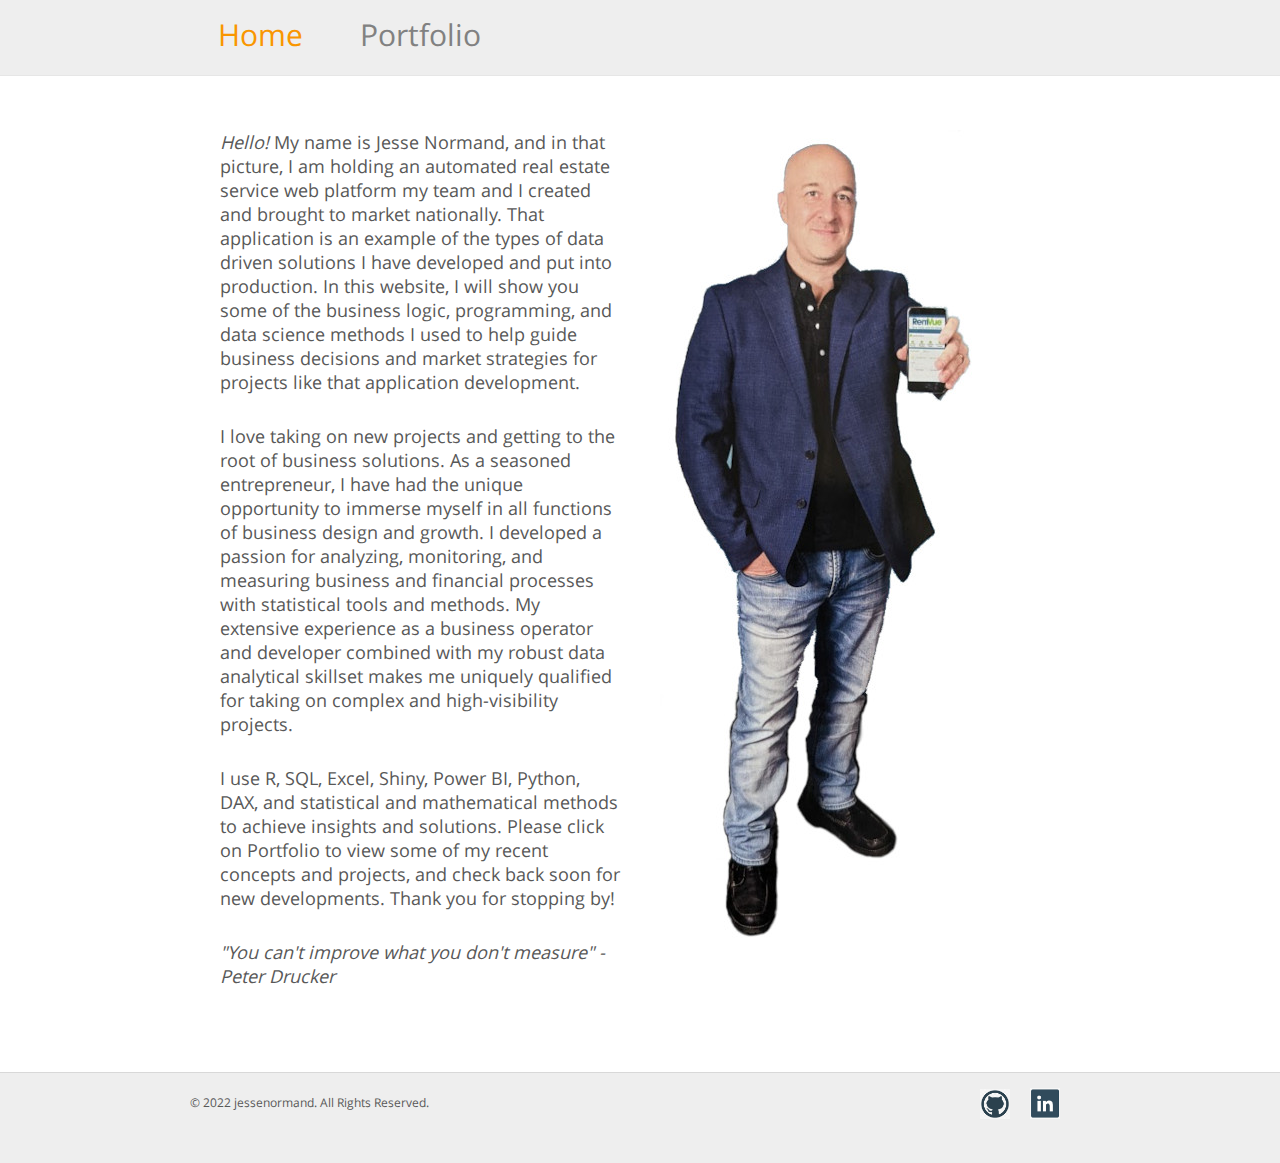
<file: index.html>
<!DOCTYPE HTML>
<!-- Website template by freewebsitetemplates.com -->
<html>
<head>
	<meta charset="UTF-8">
	<title>Portfolio</title>
	<link rel="stylesheet" href="css/style.css" type="text/css">

</head>
<body>
	<div id="header">
		<div>
			<div class="logo">
				
			</div>
			<ul id="navigation">
				<li class="active">
					<a href="index.html">Home</a>
				</li>
				<li>
					<a href="features.html">Portfolio</a>
				</li>
				<li>
					
				</li>
				
			</ul>
		</div>
	</div>
	</div>
	<div id="contents">
		<div id="tagline" class="clearfix">
			<div>
	
				<p>
					<i>Hello!</i> My name is Jesse Normand, and in that picture, I am holding an automated real estate
                    service web platform my team and I created and brought to market nationally.
                    That application is an example of the types of data driven solutions I have developed and put into production.
                    In this website, I will show you some of the business logic, 
                    programming, and data science methods I used to help guide business 
                    decisions and market strategies for projects like that application development.
					
			
				<p>
					I love taking on new projects and getting to the root of business solutions. As a seasoned
entrepreneur, I have had the unique opportunity to immerse myself in all functions of business
design and growth. I developed a passion for analyzing, monitoring, and measuring business
and financial processes with statistical tools and methods. My extensive experience as a
business operator and developer combined with my robust data analytical skillset makes me
uniquely qualified for taking on complex and high-visibility projects.
				</p>
	


				<p>
					I use R, SQL, Excel, Shiny, Power BI, Python, DAX, and statistical and mathematical methods to achieve insights and solutions. 
					Please click on Portfolio to view some of my recent concepts and projects, and check back soon for new developments. 
					Thank you for stopping by!
				</p>
			
				<p>
					<i>"You can't improve what you don't measure" - Peter Drucker</i>
				</p>
				
			</div>
			<div>
				<img src="images/mewordpress.JPG" alt="Img" height="837" width="317" float: right>		
			</div>
			
		</div>
			
		</div>
	
	<div id="footer">
		<div class="clearfix">
			<div id="connect">
				<a href="https://github.com/JesseNormand/" target="" class=""><img src="images/github.png" alt="Img" height="50" width="50"></a><a href="https://www.linkedin.com/in/jessenormand/" target="" class=""><img src="images/linked.png" alt="Img" height="50" width="50"></a>
			</div>
			<p>
				© 2022 jessenormand. All Rights Reserved.
			</p>
		</div>
	</div>
</body>
</html>
</file>
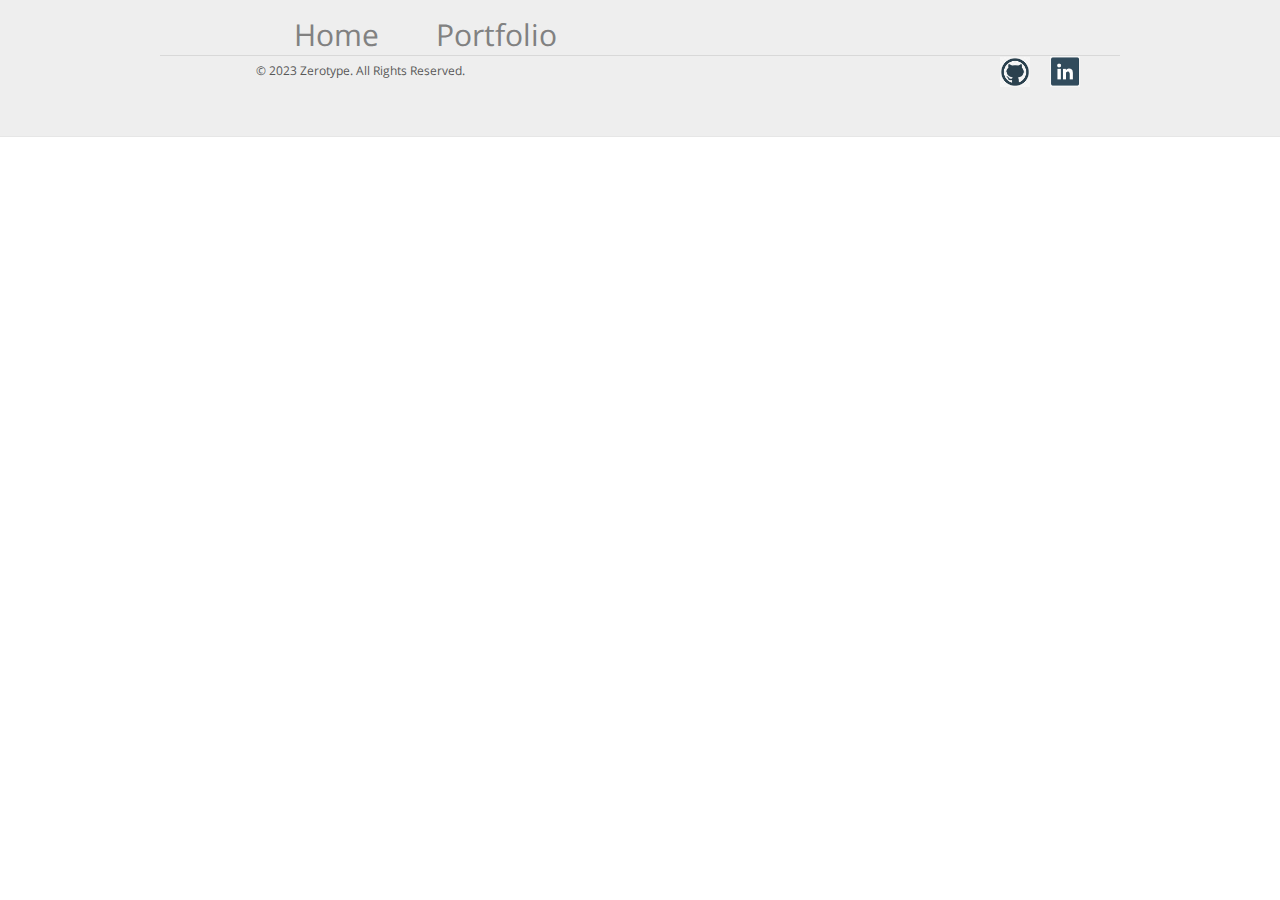
<file: about.html>
<!DOCTYPE HTML>
<!-- Website template by freewebsitetemplates.com -->
<html>
<head>
	<meta charset="UTF-8">
	<title>Dashboard</title>
	<link rel="stylesheet" href="css/style.css" type="text/css">
</head>
<body>
	<div id="header">
		<div>
			<div class="logo">
				<a href="index.html"></a>
			</div>
			<ul id="navigation">
				<li>
					<a href="index.html">Home</a>
				</li>
				<li>
					<a href="features.html">Portfolio</a>
				</li>
				<li>
					<a href="news.html"></a>
				</li>
				<li class="active">
					<a href="about.html"></a>
				</li>
				<li>
					<a href="contact.html"></a>
				</li>
			</ul>
		</div>
	
	<div id="footer">
		<div class="clearfix">
			<div id="connect">
				<a href="https://github.com/JesseNormand/" target="" class=""><img src="images/github.png" alt="Img" height="50" width="50"></a><a href="https://www.linkedin.com/in/jessenormand/" target="" class=""><img src="images/linked.png" alt="Img" height="50" width="50"></a>
			</div>
			<p>
				© 2023 Zerotype. All Rights Reserved.
			</p>
		</div>
	</div>
</body>
</html>
</file>
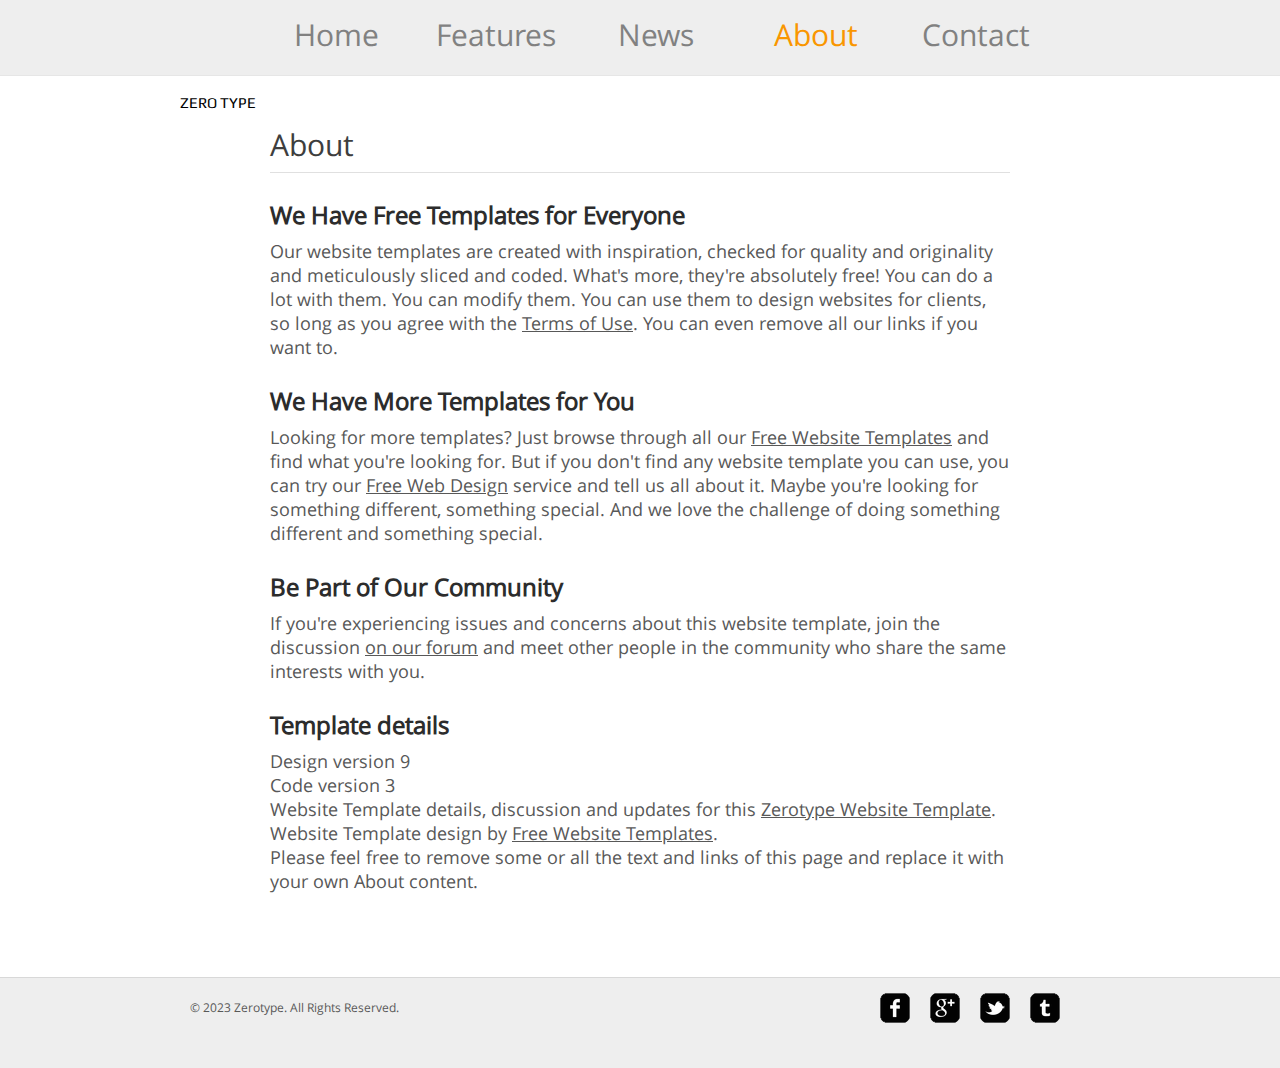
<file: aboutfi.html>
<!DOCTYPE HTML>
<!-- Website template by freewebsitetemplates.com -->
<html>
<head>
	<meta charset="UTF-8">
	<title>About - Zerotype Website Template</title>
	<link rel="stylesheet" href="css/style.css" type="text/css">
</head>
<body>
	<div id="header">
		<div>
			<div class="logo">
				<a href="index.html">Zero Type</a>
			</div>
			<ul id="navigation">
				<li>
					<a href="index.html">Home</a>
				</li>
				<li>
					<a href="features.html">Features</a>
				</li>
				<li>
					<a href="news.html">News</a>
				</li>
				<li class="active">
					<a href="about.html">About</a>
				</li>
				<li>
					<a href="contact.html">Contact</a>
				</li>
			</ul>
		</div>
	</div>
	<div id="contents">
		<div id="about">
			<h1>About</h1>
			<h2>We Have Free Templates for Everyone</h2>
			<p>
				Our website templates are created with inspiration, checked for quality and originality and meticulously sliced and coded. What's more, they're absolutely free! You can do a lot with them. You can modify them. You can use them to design websites for clients, so long as you agree with the <a href="http://www.freewebsitetemplates.com/about/terms/">Terms of Use</a>. You can even remove all our links if you want to.
			</p>
			<h2>We Have More Templates for You</h2>
			<p>
				Looking for more templates? Just browse through all our <a href="http://www.freewebsitetemplates.com/">Free Website Templates</a> and find what you're looking for. But if you don't find any website template you can use, you can try our <a href="http://www.freewebsitetemplates.com/freewebdesign/">Free Web Design</a> service and tell us all about it. Maybe you're looking for something different, something special. And we love the challenge of doing something different and something special.
			</p>
			<h2>Be Part of Our Community</h2>
			<p>
				If you're experiencing issues and concerns about this website template, join the discussion <a href="http://www.freewebsitetemplates.com/forums/">on our forum</a> and meet other people in the community who share the same interests with you.
			</p>
			<h2>Template details</h2>
			<p>
				Design version 9<br> Code version 3<br> Website Template details, discussion and updates for this <a href="http://www.freewebsitetemplates.com/discuss/zerotype/">Zerotype Website Template</a>.<br> Website Template design by <a href="http://www.freewebsitetemplates.com/">Free Website Templates</a>.<br> Please feel free to remove some or all the text and links of this page and replace it with your own About content.
			</p>
		</div>
	</div>
	<div id="footer">
		<div class="clearfix">
			<div id="connect">
				<a href="http://freewebsitetemplates.com/go/facebook/" target="_blank" class="facebook"></a><a href="http://freewebsitetemplates.com/go/googleplus/" target="_blank" class="googleplus"></a><a href="http://freewebsitetemplates.com/go/twitter/" target="_blank" class="twitter"></a><a href="http://www.freewebsitetemplates.com/misc/contact/" target="_blank" class="tumbler"></a>
			</div>
			<p>
				© 2023 Zerotype. All Rights Reserved.
			</p>
		</div>
	</div>
</body>
</html>
</file>
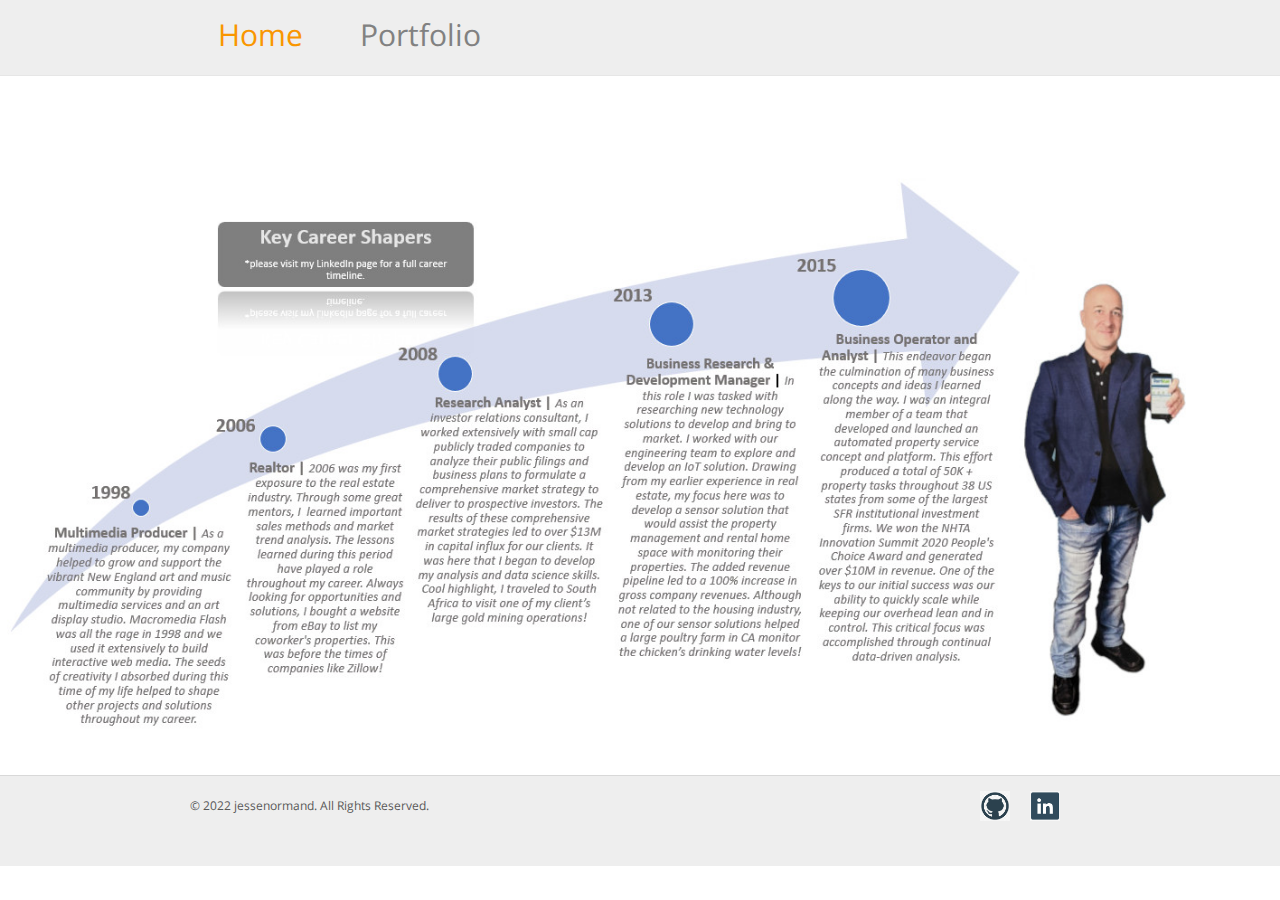
<file: aboutone.html>
<!DOCTYPE HTML>
<!-- Website template by freewebsitetemplates.com -->
<html>
<head>
	<meta charset="UTF-8">
	<title>Portfolio</title>
	<link rel="stylesheet" href="css/style.css" type="text/css">
</head>
<body>
	<div id="header">
		<div>
			<div class="logo">
				
			</div>
			<ul id="navigation">
				<li class="active">
					<a href="index.html">Home</a>
				</li>
				<li>
					<a href="features.html">Portfolio</a>
				</li>

				
			</ul>
		</div>
	</div>
	
	</div>
		<br>
        <br>
		<br>
        <br>	
	
		
			<element class="clearfix" :after>
	<div>	
        
		<center><img src="images/timelinetwo.JPG" > </center>
	</div>
</element>
<div id="footer">
	<div class="clearfix">
		<div id="connect">
			<a href="https://github.com/JesseNormand/" target="" class=""><img src="images/github.png" alt="Img" height="50" width="50"></a><a href="https://www.linkedin.com/in/jessenormand/" target="" class=""><img src="images/linked.png" alt="Img" height="50" width="50"></a>
		</div>
		<p>
			© 2022 jessenormand. All Rights Reserved.
		</p>
	</div>
		</div>
</div>
</body>
</html>
</file>
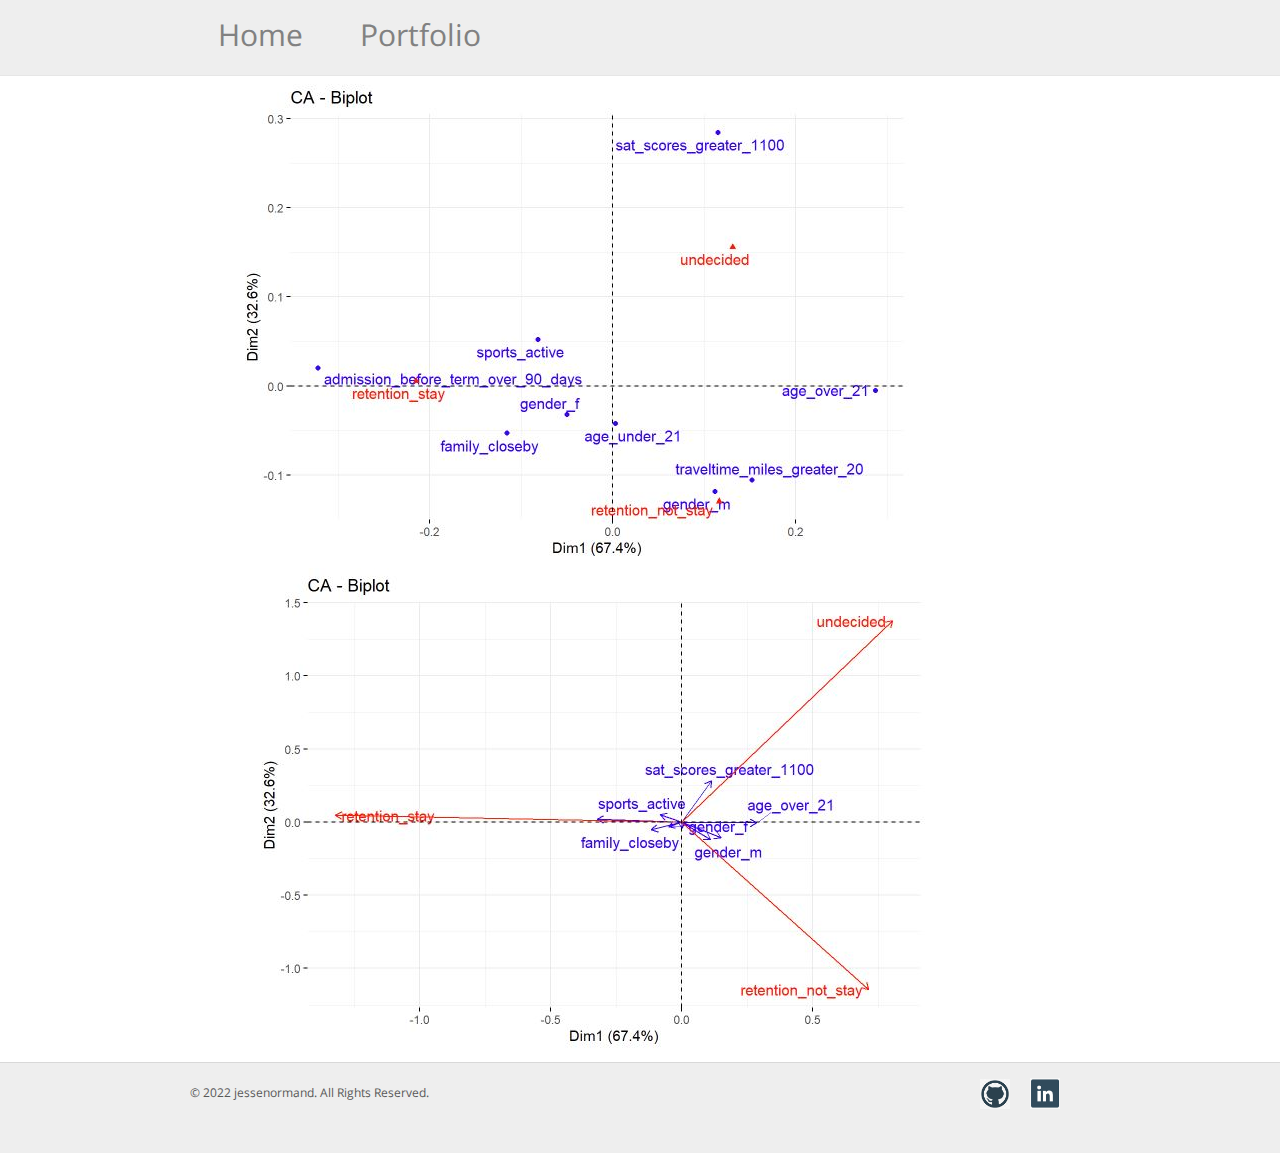
<file: biplot.html>
<!DOCTYPE HTML>
<!-- Website template by freewebsitetemplates.com -->
<html>
<head>
	<meta charset="UTF-8">
	<title>Dashboard</title>
	<link rel="stylesheet" href="css/style.css" type="text/css">
</head>
<body>
	<body>
        <div id="header">
            <div>
                
                <ul id="navigation">
                    <li>
                        <a href="index.html">Home</a>
                    </li>
                    <li>
                        <a href="features.html">Portfolio</a>
                    </li>
                    
                     
                </ul>
			
					
				</li>
			</ul>
		</div>
	</div>
	<center>
		<img src="images/biplot.JPG" alt="Img" height="" width="">
        <br>
        <img src="images/biplot2.JPG" alt="Img" height="" width="">
	</center
	</div>
	<div id="footer">
		<div class="clearfix">
			<div id="connect">
				<a href="https://github.com/JesseNormand/" target="" class=""><img src="images/github.png" alt="Img" height="50" width="50"></a><a href="https://www.linkedin.com/in/jessenormand/" target="" class=""><img src="images/linked.png" alt="Img" height="50" width="50"></a>
			</div>
			<p>
				© 2022 jessenormand. All Rights Reserved.
			</p>
		</div>
	</div>
</body>
</html>
</file>
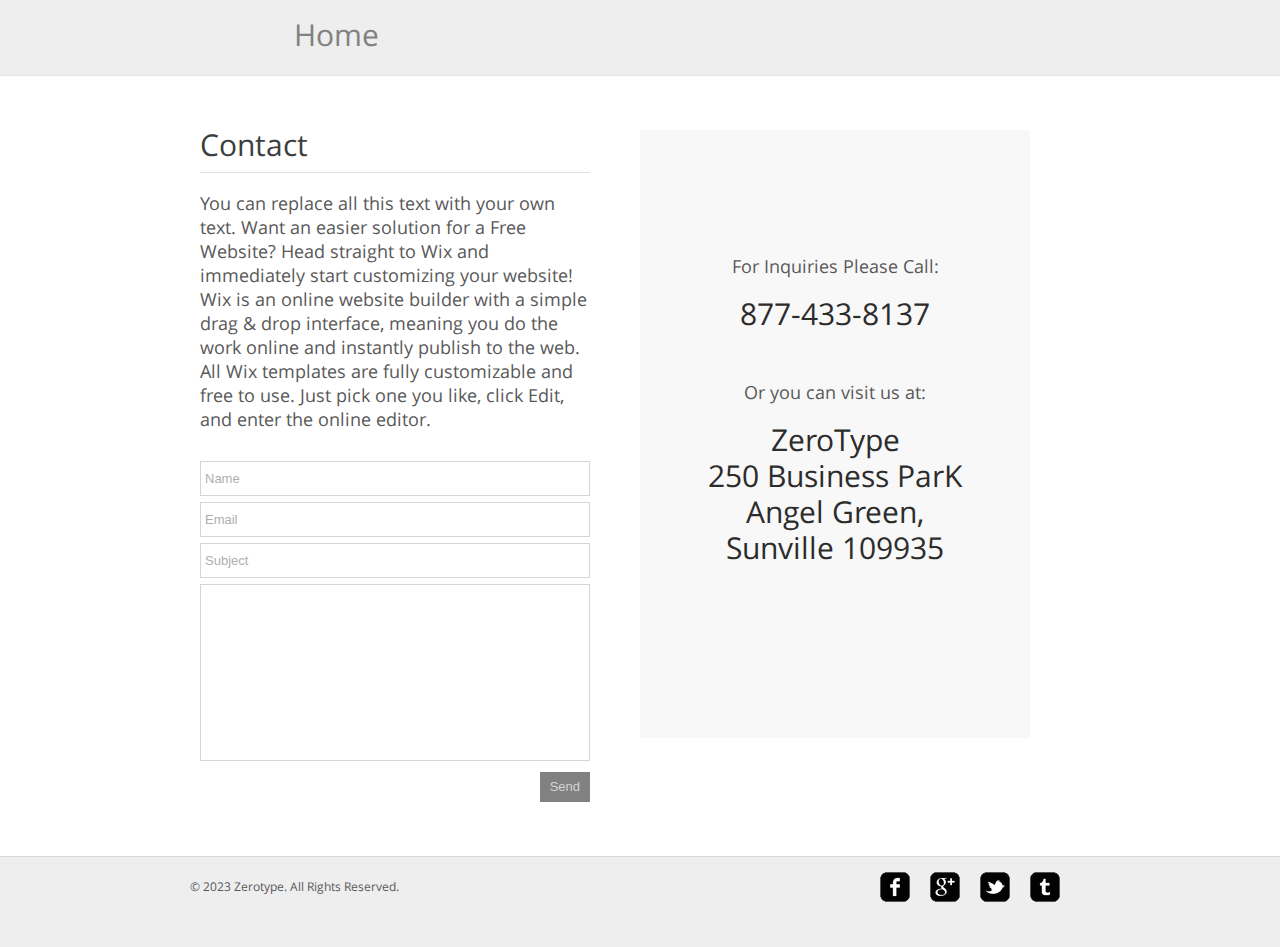
<file: contact.html>
<!DOCTYPE HTML>
<!-- Website template by freewebsitetemplates.com -->
<html>
<head>
	<meta charset="UTF-8">
	<title>Contact - Zerotype Website Template</title>
	<link rel="stylesheet" href="css/style.css" type="text/css">
</head>
<body>
	<div id="header">
		<div>
			<div class="logo">
				<a href="index.html"></a>
			</div>
			<ul id="navigation">
				<li>
					<a href="index.html">Home</a>
				</li>
			
				<li class="active">
					<a href="contact.html"></a>
				</li>
			</ul>
		</div>
	</div>
	<div id="contents">
		<div class="section">
			<h1>Contact</h1>
			<p>
				You can replace all this text with your own text. Want an easier solution for a Free Website? Head straight to Wix and immediately start customizing your website! Wix is an online website builder with a simple drag & drop interface, meaning you do the work online and instantly publish to the web. All Wix templates are fully customizable and free to use. Just pick one you like, click Edit, and enter the online editor.
			</p>
			<form action="index.html" method="post" class="message">
				<input type="text" value="Name" onFocus="this.select();" onMouseOut="javascript:return false;"/>
				<input type="text" value="Email" onFocus="this.select();" onMouseOut="javascript:return false;"/>
				<input type="text" value="Subject" onFocus="this.select();" onMouseOut="javascript:return false;"/>
				<textarea></textarea>
				<input type="submit" value="Send"/>
			</form>
		</div>
		<div class="section contact">
			<p>
				For Inquiries Please Call: <span>877-433-8137</span>
			</p>
			<p>
				Or you can visit us at: <span>ZeroType<br> 250 Business ParK Angel Green, Sunville 109935</span>
			</p>
		</div>
	</div>
	<div id="footer">
		<div class="clearfix">
			<div id="connect">
				<a href="http://freewebsitetemplates.com/go/facebook/" target="_blank" class="facebook"></a><a href="http://freewebsitetemplates.com/go/googleplus/" target="_blank" class="googleplus"></a><a href="http://freewebsitetemplates.com/go/twitter/" target="_blank" class="twitter"></a><a href="http://www.freewebsitetemplates.com/misc/contact/" target="_blank" class="tumbler"></a>
			</div>
			<p>
				© 2023 Zerotype. All Rights Reserved.
			</p>
		</div>
	</div>
</body>
</html>
</file>
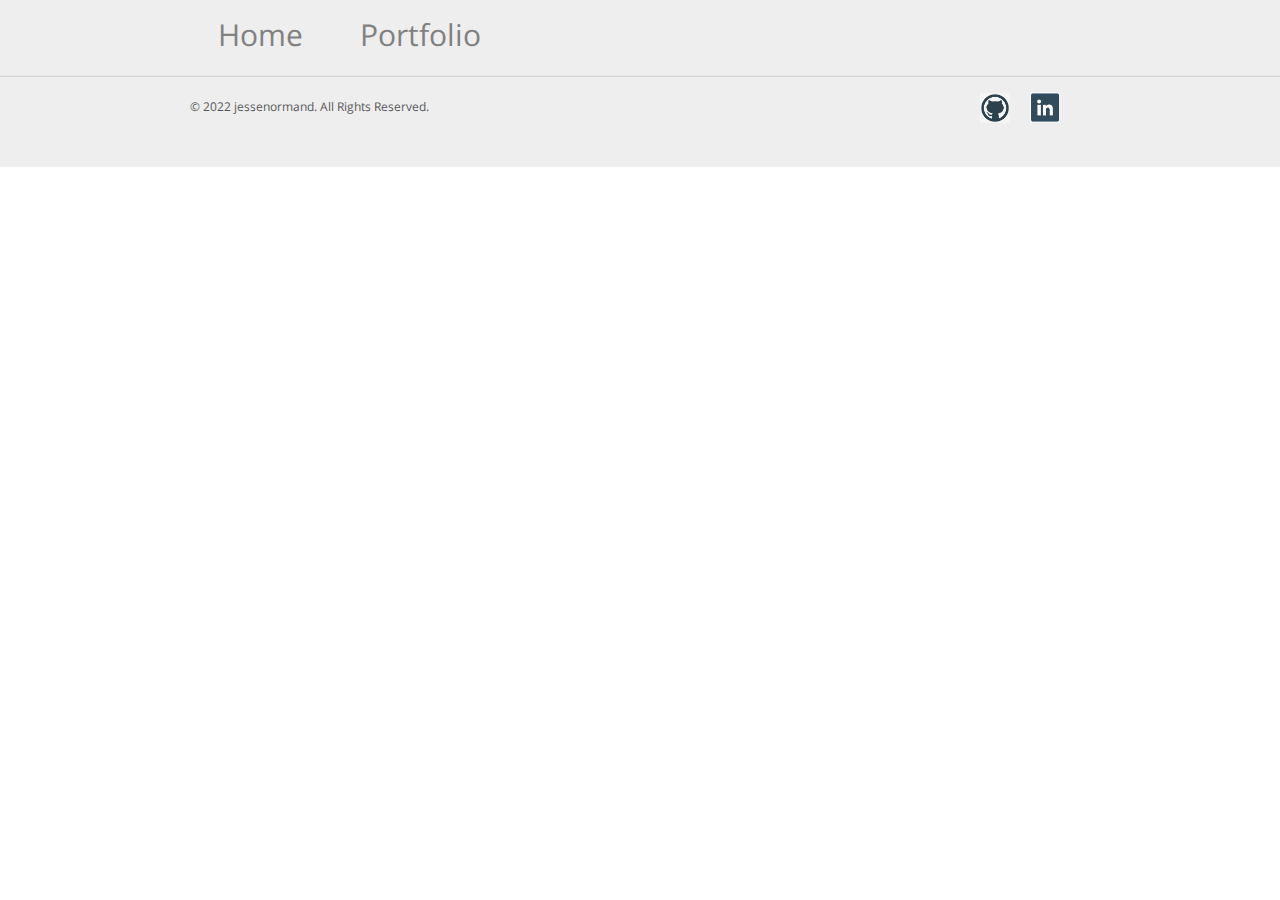
<file: dashboard.html>
<!DOCTYPE HTML>
<!-- Website template by freewebsitetemplates.com -->
<html>
<head>
	<meta charset="UTF-8">
	<title>Dashboard</title>
	<link rel="stylesheet" href="css/style.css" type="text/css">
</head>
<body>
	<body>
        <div id="header">
            <div>
                
                <ul id="navigation">
                    <li>
                        <a href="index.html">Home</a>
                    </li>
                    <li>
                        <a href="features.html">Portfolio</a>
                    </li>
                    
                    
                </ul>
			
					
				</li>
			</ul>
		</div>
	</div>
	<center>
		<div class='tableauPlaceholder' id='viz1661211029767' style='position: relative'><noscript><a href='#'><img alt='Dashboard 1 ' src='https:&#47;&#47;public.tableau.com&#47;static&#47;images&#47;Re&#47;RentPrices2000to2022&#47;Dashboard1&#47;1_rss.png' style='border: none' /></a></noscript><object class='tableauViz'  style='display:none;'><param name='host_url' value='https%3A%2F%2Fpublic.tableau.com%2F' /> <param name='embed_code_version' value='3' /> <param name='site_root' value='' /><param name='name' value='RentPrices2000to2022&#47;Dashboard1' /><param name='tabs' value='no' /><param name='toolbar' value='yes' /><param name='static_image' value='https:&#47;&#47;public.tableau.com&#47;static&#47;images&#47;Re&#47;RentPrices2000to2022&#47;Dashboard1&#47;1.png' /> <param name='animate_transition' value='yes' /><param name='display_static_image' value='yes' /><param name='display_spinner' value='yes' /><param name='display_overlay' value='yes' /><param name='display_count' value='yes' /><param name='language' value='en-US' /></object></div>                <script type='text/javascript'>                    var divElement = document.getElementById('viz1661211029767');                    var vizElement = divElement.getElementsByTagName('object')[0];                    if ( divElement.offsetWidth > 800 ) { vizElement.style.width='1000px';vizElement.style.height='827px';} else if ( divElement.offsetWidth > 500 ) { vizElement.style.width='1000px';vizElement.style.height='827px';} else { vizElement.style.width='100%';vizElement.style.height='727px';}                     var scriptElement = document.createElement('script');                    scriptElement.src = 'https://public.tableau.com/javascripts/api/viz_v1.js';                    vizElement.parentNode.insertBefore(scriptElement, vizElement);                </script>
	</center
	</div>
	<div id="footer">
		<div class="clearfix">
			<div id="connect">
				<a href="https://github.com/JesseNormand/" target="" class=""><img src="images/github.png" alt="Img" height="50" width="50"></a><a href="https://www.linkedin.com/in/jessenormand/" target="" class=""><img src="images/linked.png" alt="Img" height="50" width="50"></a>
			</div>
			<p>
				© 2022 jessenormand. All Rights Reserved.
			</p>
		</div>
	</div>
</body>
</html>
</file>
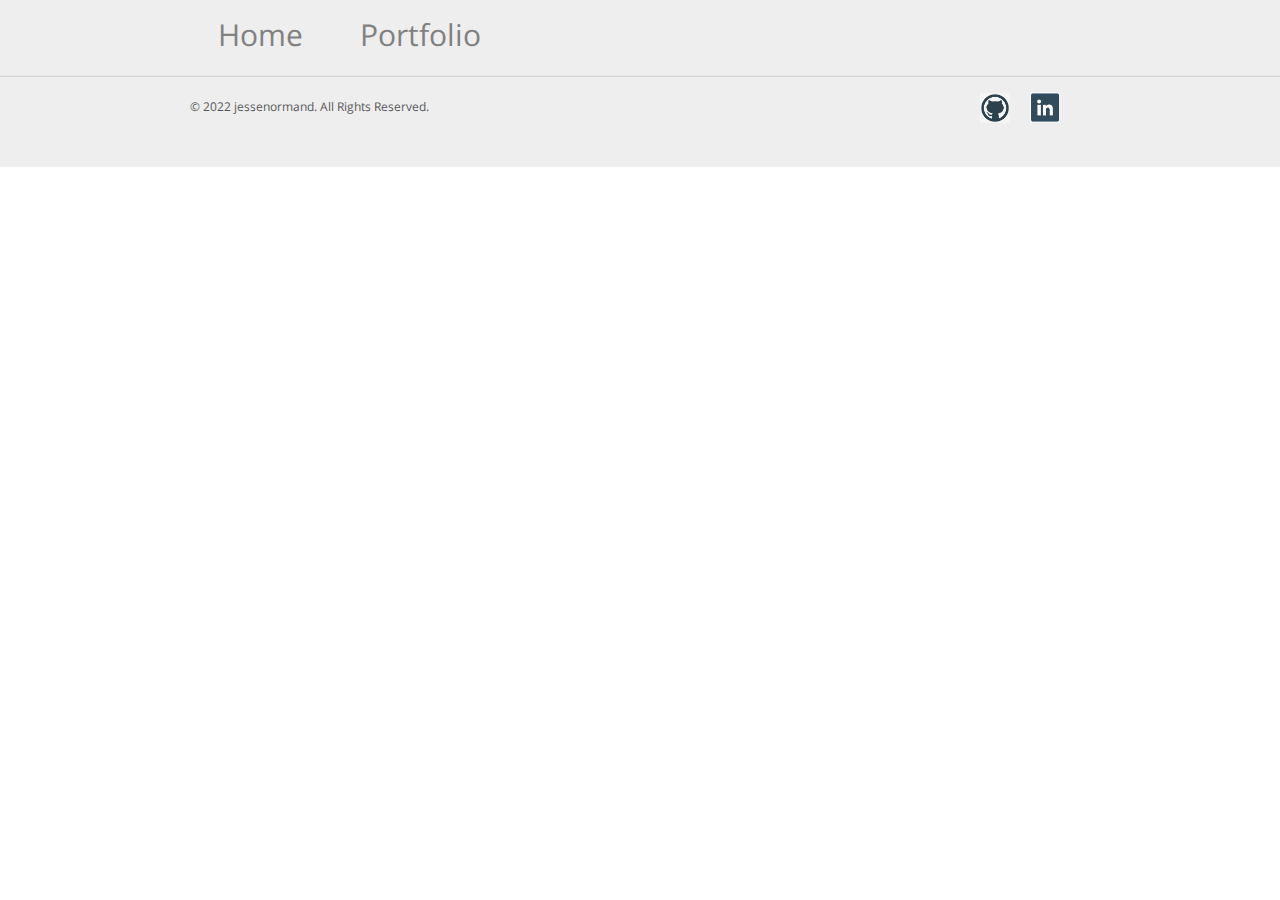
<file: dashboardt.html>
<!DOCTYPE HTML>
<!-- Website template by freewebsitetemplates.com -->
<html>
<head>
	<meta charset="UTF-8">
	<title>Dashboard</title>
	<link rel="stylesheet" href="css/style.css" type="text/css">
</head>
<body>
	<body>
        <div id="header">
            <div>
                
                <ul id="navigation">
                    <li>
                        <a href="index.html">Home</a>
                    </li>
                    <li>
                        <a href="features.html">Portfolio</a>
                    </li>
                    
                    
                </ul>
			
					
				</li>
			</ul>
		</div>
	</div>
    <center>
        <div class='tableauPlaceholder' id='viz1661272021073' style='position: relative'><noscript><a href='#'><img alt='Gross Housing Vacancy Rates % per Sate | 2022 Q1 &amp; Q2 ' src='https:&#47;&#47;public.tableau.com&#47;static&#47;images&#47;Gr&#47;GrossHousingVacancyRates2022&#47;Dashboard1&#47;1_rss.png' style='border: none' /></a></noscript><object class='tableauViz'  style='display:none;'><param name='host_url' value='https%3A%2F%2Fpublic.tableau.com%2F' /> <param name='embed_code_version' value='3' /> <param name='site_root' value='' /><param name='name' value='GrossHousingVacancyRates2022&#47;Dashboard1' /><param name='tabs' value='no' /><param name='toolbar' value='yes' /><param name='static_image' value='https:&#47;&#47;public.tableau.com&#47;static&#47;images&#47;Gr&#47;GrossHousingVacancyRates2022&#47;Dashboard1&#47;1.png' /> <param name='animate_transition' value='yes' /><param name='display_static_image' value='yes' /><param name='display_spinner' value='yes' /><param name='display_overlay' value='yes' /><param name='display_count' value='yes' /><param name='language' value='en-US' /></object></div>                <script type='text/javascript'>                    var divElement = document.getElementById('viz1661272021073');                    var vizElement = divElement.getElementsByTagName('object')[0];                    if ( divElement.offsetWidth > 800 ) { vizElement.style.width='1000px';vizElement.style.height='827px';} else if ( divElement.offsetWidth > 500 ) { vizElement.style.width='1000px';vizElement.style.height='827px';} else { vizElement.style.width='100%';vizElement.style.height='577px';}                     var scriptElement = document.createElement('script');                    scriptElement.src = 'https://public.tableau.com/javascripts/api/viz_v1.js';                    vizElement.parentNode.insertBefore(scriptElement, vizElement);                </script>
</center>
	</div>
	<div id="footer">
		<div class="clearfix">
			<div id="connect">
				<a href="https://github.com/JesseNormand/" target="" class=""><img src="images/github.png" alt="Img" height="50" width="50"></a><a href="https://www.linkedin.com/in/jessenormand/" target="" class=""><img src="images/linked.png" alt="Img" height="50" width="50"></a>
			</div>
			<p>
				© 2022 jessenormand. All Rights Reserved.
			</p>
		</div>
	</div>
</body>
</html>
</file>
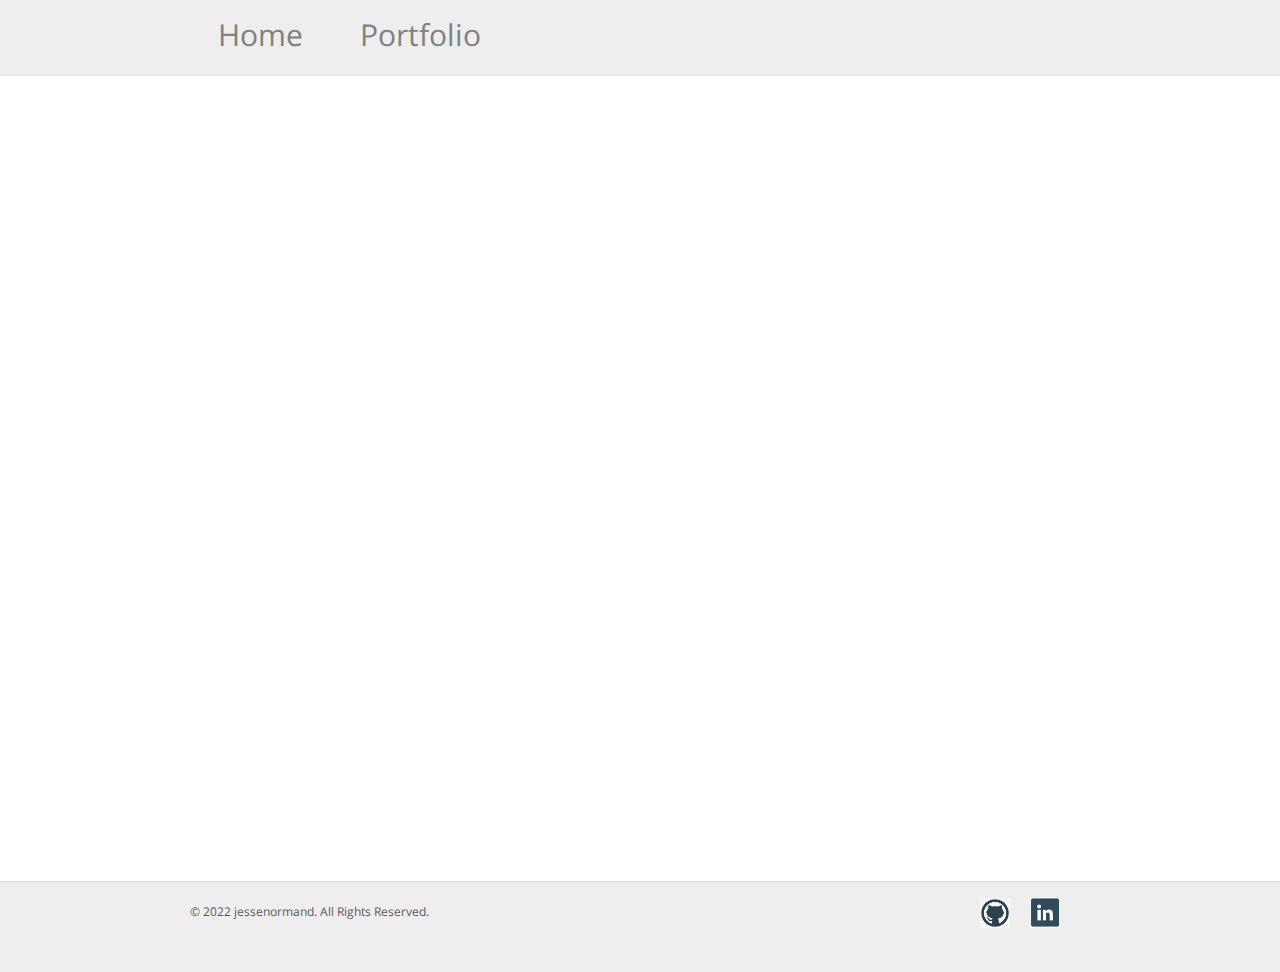
<file: dashboardthree.html>
<!DOCTYPE HTML>
<!-- Website template by freewebsitetemplates.com -->
<html>
<head>
	<meta charset="UTF-8">
	<title>Dashboard</title>
	<link rel="stylesheet" href="css/style.css" type="text/css">
</head>
<body>
	<body>
        <div id="header">
            <div>
                
                <ul id="navigation">
                    <li>
                        <a href="index.html">Home</a>
                    </li>
                    <li>
                        <a href="features.html">Portfolio</a>
                    </li>
                    
                    
                </ul>
			
					
				</li>
			</ul>
		</div>
	</div>
	<center>
		<iframe width="900" height="800" frameborder="0" scrolling="no" src="//plotly.com/~Jnorm/1.embed"></iframe>
	</center
	</div>
	<div id="footer">
		<div class="clearfix">
			<div id="connect">
				<a href="https://github.com/JesseNormand/" target="" class=""><img src="images/github.png" alt="Img" height="50" width="50"></a><a href="https://www.linkedin.com/in/jessenormand/" target="" class=""><img src="images/linked.png" alt="Img" height="50" width="50"></a>
			</div>
			<p>
				© 2022 jessenormand. All Rights Reserved.
			</p>
		</div>
	</div>
</body>
</html>
</file>
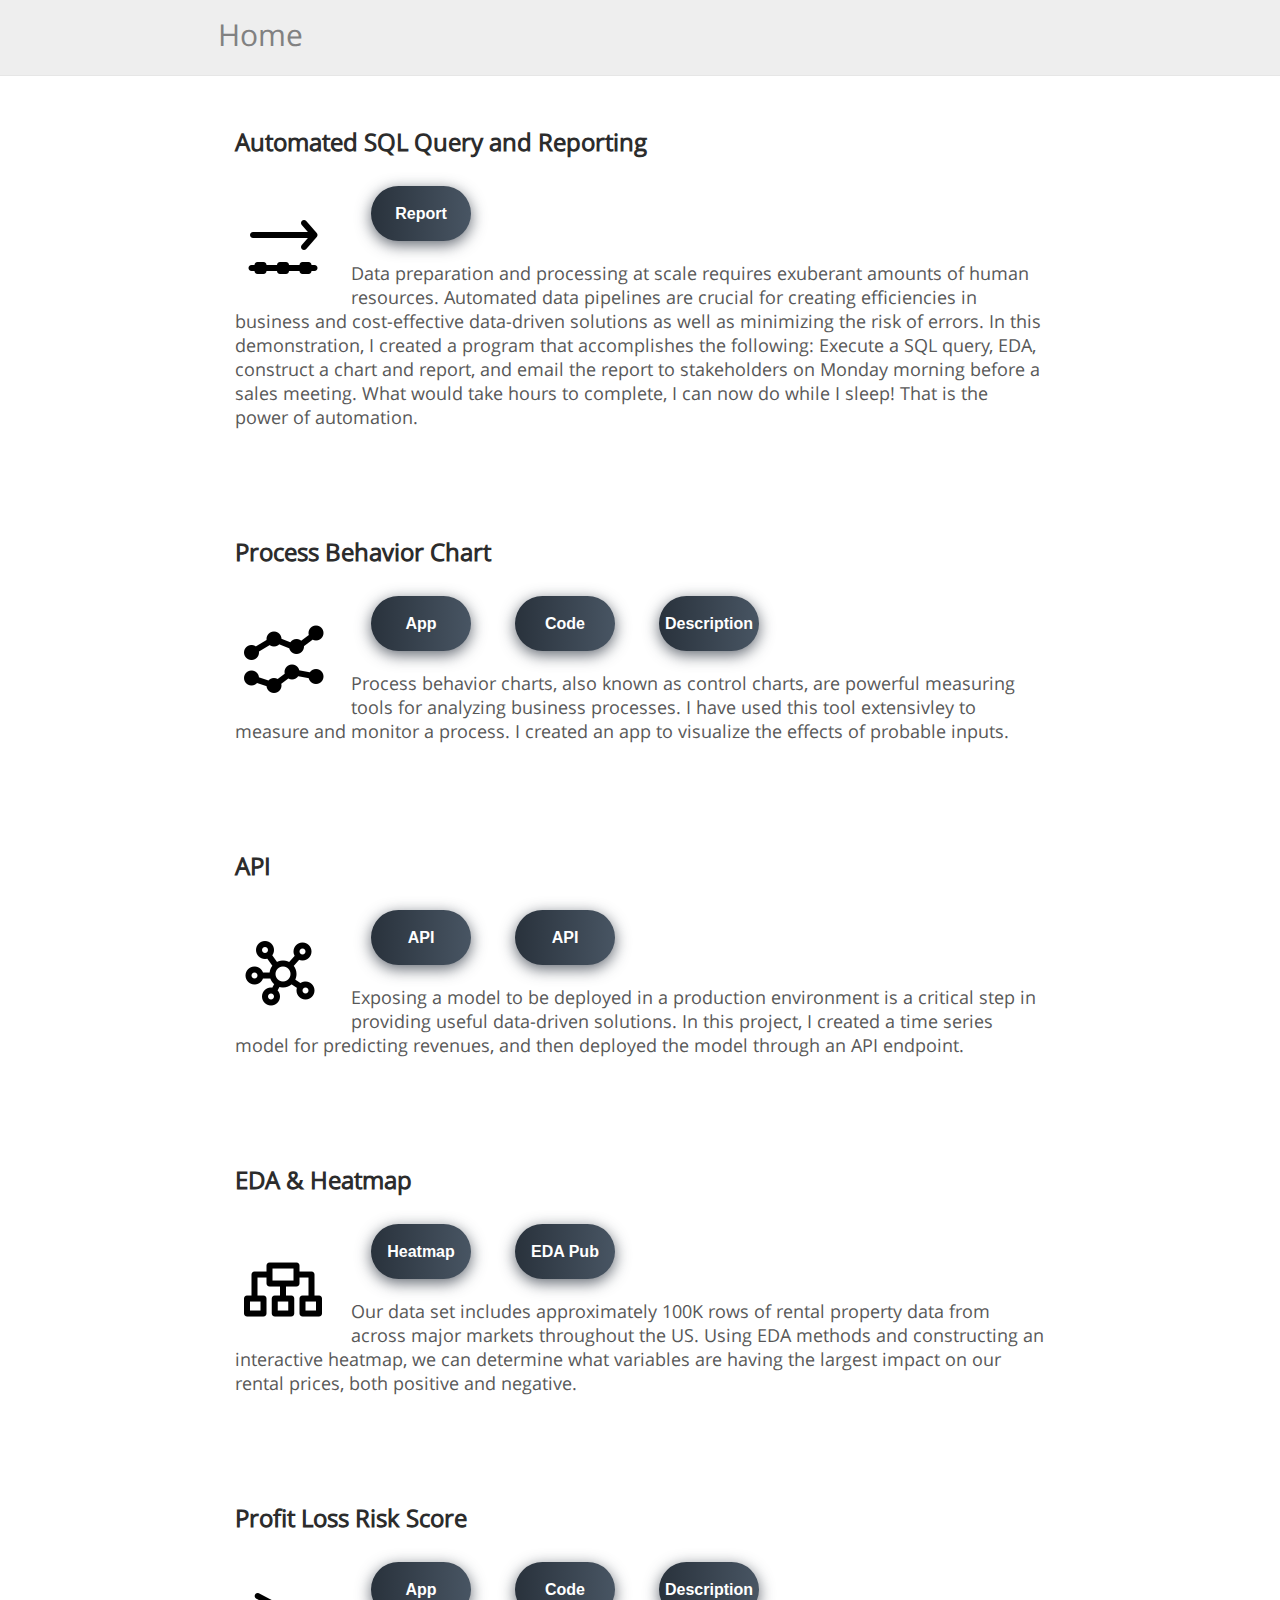
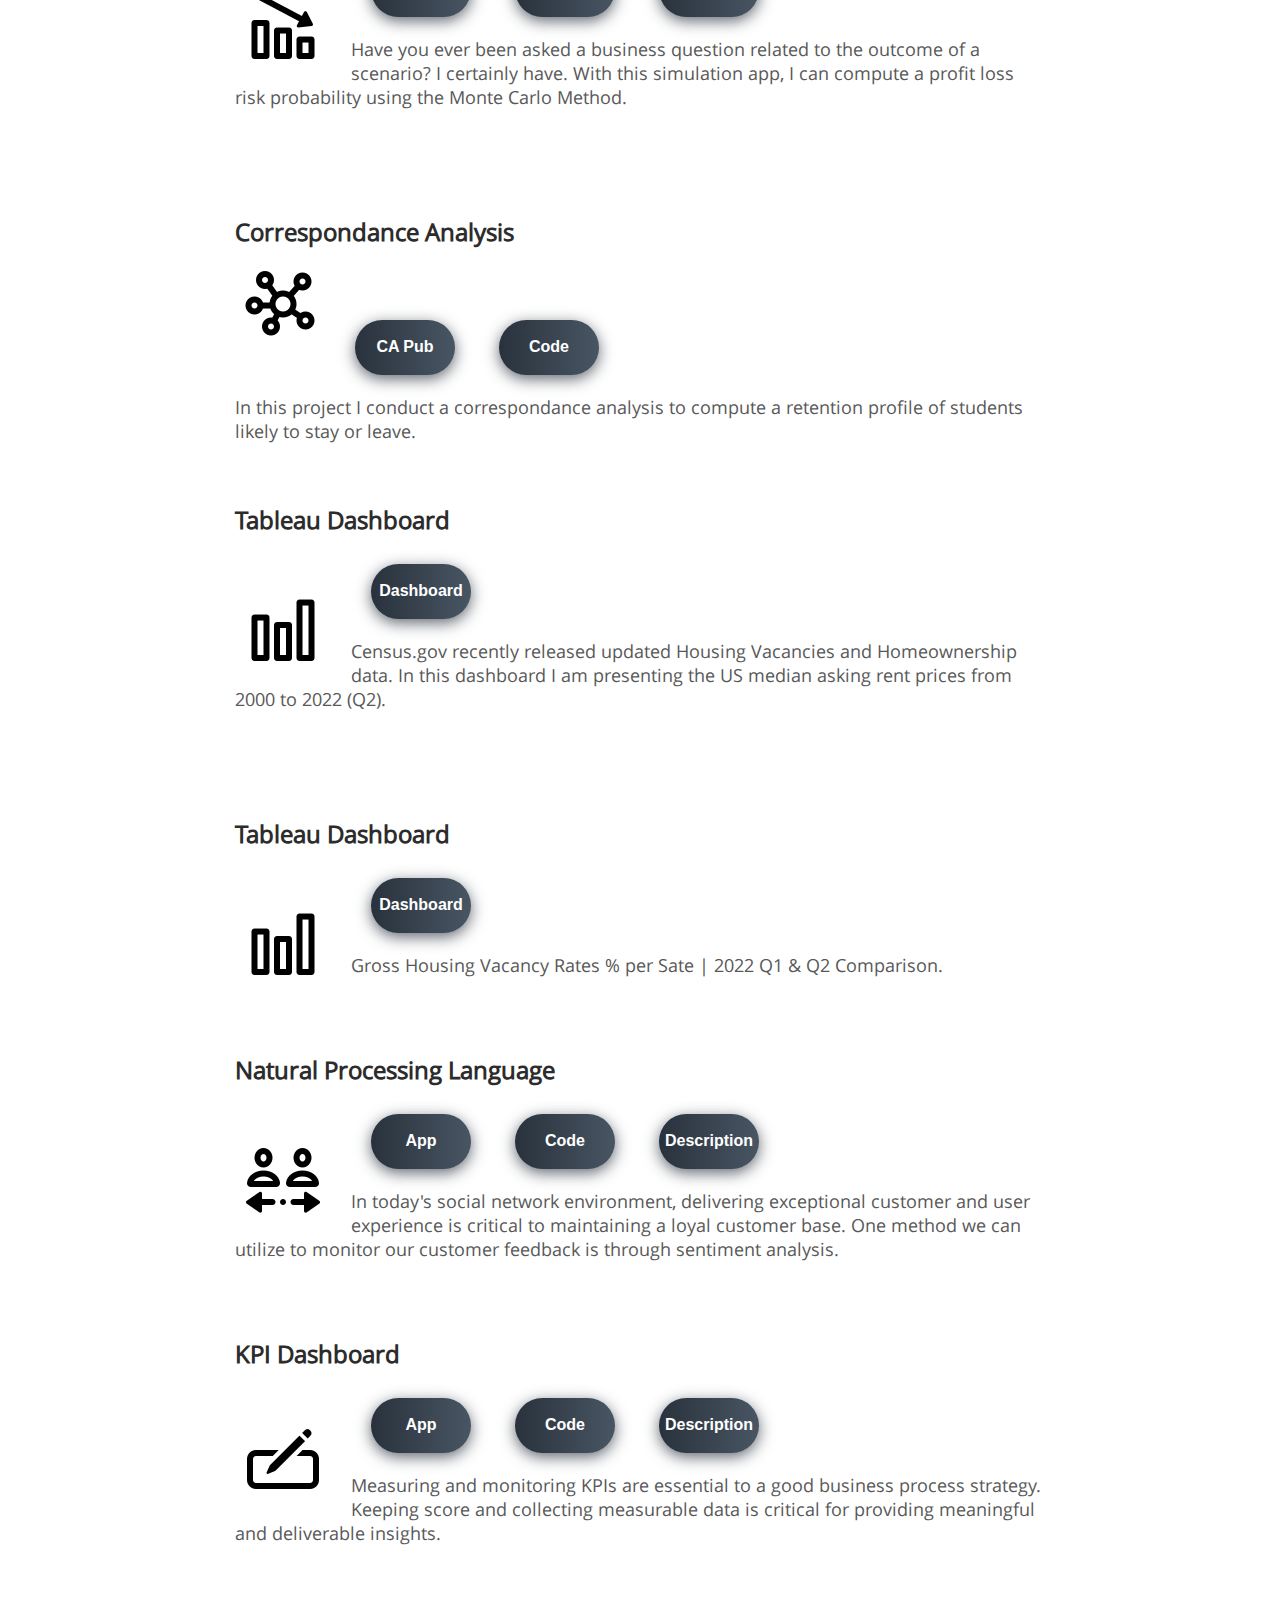
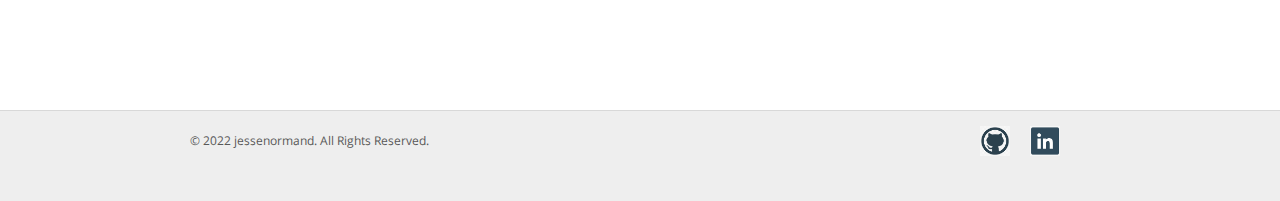
<file: features.html>
<!DOCTYPE HTML>
<!-- Website template by freewebsitetemplates.com -->
<html>
<head>
	<meta charset="UTF-8">
	<title>Projects</title>
	<link rel="stylesheet" href="css/style.css" type="text/css">
</head>
<body>
	<div id="header">
		<div>
			
			<ul id="navigation">
				<li>
					<a href="index.html">Home</a>
				</li>
				<li>
					
				</li>
			</ul>
		</div>
	</div>
	<div id="contents">
		<div class="features">
			<div>
				
				<h2>Automated SQL Query and Reporting</h2>
				<img src="images/outgoing_data.png" alt="Img">
				<a href="Automated_SQL.html" target="" class=""><button class="btn-hover color-8">Report</button></a>
				<p>
					Data preparation and processing at scale requires exuberant amounts of human resources. Automated data pipelines are crucial for creating efficiencies in business and cost-effective data-driven solutions as well as minimizing the risk of errors. In this demonstration, I created a program that accomplishes the following: Execute a SQL query,  EDA, construct a chart and report, and email the report to stakeholders on Monday morning before a sales meeting. What would take hours to complete, I can now do while I sleep! That is the power of automation. 
				</p>
				<div class="buttons"></div>
				
			
			</div>
			<div>
				
				<h2>Process Behavior Chart</h2>
				<img src="images/data.png" alt="Img">
				<a href="https://jnorm.shinyapps.io/new-app/" target="" class=""><button class="btn-hover color-8">App</button></a>
				<a href="https://github.com/JesseNormand/shiny_dat/blob/main/my_port_app.R" target="" class=""><button class="btn-hover color-8">Code</button></a>
				<a href="https://github.com/JesseNormand/shiny_dat/blob/main/README.md" target="" class=""><button class="btn-hover color-8">Description</button></a>
				<p>
					Process behavior charts, also known as control charts, are powerful measuring tools for analyzing business processes. 
					I have used this tool extensivley to measure and monitor a process. I created an app to visualize the effects of probable inputs.
				</p>
				<div class="buttons"></div>
				
			
			</div>

			<div>
				
				<h2>API</h2>
				<img src="images/biploticon.png" alt="Img">
				<a href="http://143.198.231.195/myapp/__docs__/" target="" class=""><button class="btn-hover color-8">API</button></a>
				<a href="https://github.com/JesseNormand/a_project/tree/main/plumber" target="" class=""><button class="btn-hover color-8">API</button></a>
				<p>
					Exposing a model to be deployed in a production environment is a critical step in providing useful data-driven solutions. 
					In this project, I created a time series model for predicting revenues, and then deployed the model through an API endpoint. 
				</p>
				<div class="buttons"></div>
				
		
			</div>

			<div>
				
				<h2>EDA & Heatmap</h2>
				<img src="images/heat.png" alt="Img">
				<a href="dashboardthree.html" target="" class=""><button class="btn-hover color-8">Heatmap</button></a>
				<a href="https://rpubs.com/Jnorm/936577" target="" class=""><button class="btn-hover color-8">EDA Pub</button></a>
				<p>
					Our data set includes approximately 100K rows of rental property data from across major markets throughout the US.
                    Using EDA methods and constructing an interactive heatmap, we can determine what variables are having the largest impact on our rental prices, both positive and negative.
				</p>
				<div class="buttons"></div>
				
		
			</div>
			<div>
			
				<h2>Profit Loss Risk Score</h2>
				<img src="images/profit.png" alt="Img">
				<a href="https://jnorm.shinyapps.io/ProfitLossSim/" target="" class=""><button class="btn-hover color-8">App</button></a>
				<a href="https://github.com/JesseNormand/simulation/blob/main/sim_app_reactive.R" target="" class=""><button class="btn-hover color-8">Code</button></a>
				<a href="https://github.com/JesseNormand/simulation/blob/main/README.md" target="" class=""><button class="btn-hover color-8">Description</button></a>
			
				<p>
					Have you ever been asked a business question related to the outcome of a scenario? I certainly have. With this simulation app, I can compute a profit loss risk probability using the Monte Carlo Method.
				</p>
				<div class="buttons"></div>
				
			</div>
			<h2>Correspondance Analysis</h2>
				<img src="images/biploticon.png" alt="Img">
				<a href="https://rpubs.com/Jnorm/ca" target="" class=""><button class="btn-hover color-8">CA Pub</button></a>
				<a href="https://github.com/JesseNormand/caStudentChurn/blob/main/caStudentChurn.R" target="" class=""><button class="btn-hover color-8">Code</button></a>
				<p>
					In this project I conduct a correspondance analysis to compute a retention profile of students likely to stay or leave.
				</p>
				<div class="buttons"></div>
		  <div>
			
			<h2>Tableau Dashboard</h2>
			<img src="images/bar.png" alt="Img">
			<a href="dashboard.html" target="" class=""><button class="btn-hover color-8">Dashboard</button></a>
			<p>
				Census.gov recently released updated Housing Vacancies and Homeownership data. In this dashboard I am presenting the US median asking rent prices from 2000 to 2022 (Q2).
			</p>
			<div class="buttons"></div>
			
			</div>
	        <div>
	        <div>
		
		<h2>Tableau Dashboard</h2>
		<img src="images/bar.png" alt="Img">
		<a href="dashboardt.html" target="" class=""><button class="btn-hover color-8">Dashboard</button></a>
		<p>
			Gross Housing Vacancy Rates % per Sate | 2022 Q1 & Q2 Comparison.
		</p>
		<div class="buttons"></div>
		
		</div>
		<div>
			
			<h2>Natural Processing Language</h2>
			<img src="images/language.png" alt="Img">
			<a href="https://jnorm.shinyapps.io/datbot_senti/" target="" class=""><button class="btn-hover color-8">App</button></a>
			<a href="https://github.com/JesseNormand/shiny_datbot/blob/main/sentiment_script_for_app.R" target="" class=""><button class="btn-hover color-8">Code</button></a>
			<a href="https://github.com/JesseNormand/shiny_datbot/blob/main/README.md" target="" class=""><button class="btn-hover color-8">Description</button></a>
		
			<p>
				In today's social network environment, delivering exceptional customer and user experience is critical to maintaining a loyal customer base. 
				One method we can utilize to monitor our customer feedback is through sentiment analysis.
			</p>
			<div class="buttons"></div>
			
		</div>
		<div>
			
			<h2>KPI Dashboard</h2>
			<img src="images/kpi.png" alt="Img">
			<a href="https://rpubs.com/Jnorm/927643/" target="" class=""><button class="btn-hover color-8">App</button></a>
			<a href="https://github.com/JesseNormand/kpi/blob/main/Sales_Dash.Rmd" target= "" class=""><button class="btn-hover color-8">Code</button></a>
			<a href="https://github.com/JesseNormand/kpi/blob/main/README.md" target="" class=""><button class="btn-hover color-8">Description</button></a>
		
			<p>
				Measuring and monitoring KPIs are essential to a good business process strategy. Keeping score and collecting measurable data is critical for providing meaningful and deliverable insights.
			</p>
			<div class="buttons"></div>
			
		</div>
	  </div>
		</div>
	</div>
</div>
</div>
<div id="footer">
<div class="clearfix">
	<div id="connect">
		<a href="https://github.com/JesseNormand/" target="" class=""><img src="images/github.png" alt="Img" height="50" width="50"></a><a href="https://www.linkedin.com/in/jessenormand/" target="" class=""><img src="images/linked.png" alt="Img" height="50" width="50"></a>
			</div>
			<p>
				© 2022 jessenormand. All Rights Reserved.
			</p>
</div>
</div>
</body>
</html>
</file>
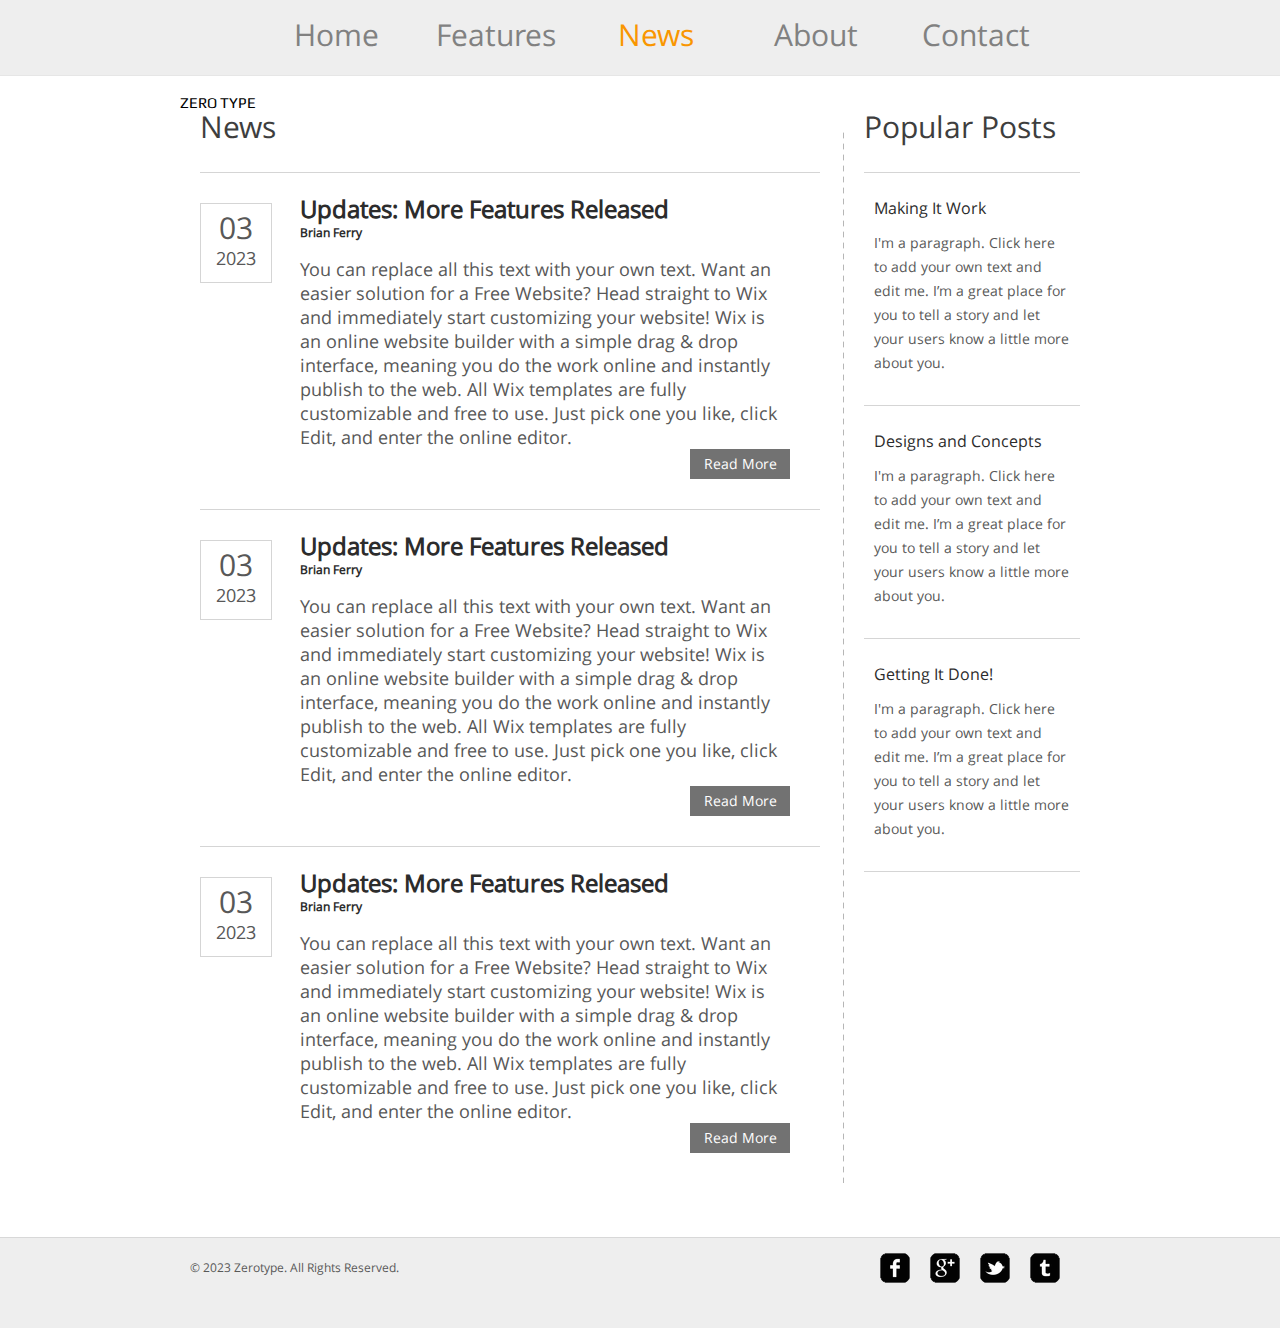
<file: news.html>
<!DOCTYPE HTML>
<!-- Website template by freewebsitetemplates.com -->
<html>
<head>
	<meta charset="UTF-8">
	<title>News - Zerotype Website Template</title>
	<link rel="stylesheet" href="css/style.css" type="text/css">
</head>
<body>
	<div id="header">
		<div>
			<div class="logo">
				<a href="index.html">Zero Type</a>
			</div>
			<ul id="navigation">
				<li>
					<a href="index.html">Home</a>
				</li>
				<li>
					<a href="features.html">Features</a>
				</li>
				<li class="active">
					<a href="news.html">News</a>
				</li>
				<li>
					<a href="about.html">About</a>
				</li>
				<li>
					<a href="contact.html">Contact</a>
				</li>
			</ul>
		</div>
	</div>
	<div id="contents">
		<div class="main">
			<h1>News</h1>
			<ul class="news">
				<li>
					<div class="date">
						<p>
							<span>03</span>
							2023
						</p>
					</div>
					<h2>Updates: More Features Released <span>Brian Ferry</span></h2>
					<p>
						You can replace all this text with your own text. Want an easier solution for a Free Website? Head straight to Wix and immediately start customizing your website! Wix is an online website builder with a simple drag &amp; drop interface, meaning you do the work online and instantly publish to the web. All Wix templates are fully customizable and free to use. Just pick one you like, click Edit, and enter the online editor. <span><a href="post.html" class="more">Read More</a></span>
					</p>
				</li>
				<li>
					<div class="date">
						<p>
							<span>03</span>
							2023
						</p>
					</div>
					<h2>Updates: More Features Released <span>Brian Ferry</span></h2>
					<p>
						You can replace all this text with your own text. Want an easier solution for a Free Website? Head straight to Wix and immediately start customizing your website! Wix is an online website builder with a simple drag &amp; drop interface, meaning you do the work online and instantly publish to the web. All Wix templates are fully customizable and free to use. Just pick one you like, click Edit, and enter the online editor. <span><a href="post.html" class="more">Read More</a></span>
					</p>
				</li>
				<li>
					<div class="date">
						<p>
							<span>03</span>
							2023
						</p>
					</div>
					<h2>Updates: More Features Released <span>Brian Ferry</span></h2>
					<p>
						You can replace all this text with your own text. Want an easier solution for a Free Website? Head straight to Wix and immediately start customizing your website! Wix is an online website builder with a simple drag &amp; drop interface, meaning you do the work online and instantly publish to the web. All Wix templates are fully customizable and free to use. Just pick one you like, click Edit, and enter the online editor. <span><a href="post.html" class="more">Read More</a></span>
					</p>
				</li>
			</ul>
		</div>
		<div class="sidebar">
			<h1>Popular Posts</h1>
			<ul class="posts">
				<li>
					<h4 class="title"><a href="post.html">Making It Work</a></h4>
					<p>
						I'm a paragraph. Click here to add your own text and edit me. I’m a great place for you to tell a story and let your users know a little more about you.
					</p>
				</li>
				<li>
					<h4 class="title"><a href="post.html">Designs and Concepts</a></h4>
					<p>
						I'm a paragraph. Click here to add your own text and edit me. I’m a great place for you to tell a story and let your users know a little more about you.
					</p>
				</li>
				<li>
					<h4 class="title"><a href="post.html">Getting It Done!</a></h4>
					<p>
						I'm a paragraph. Click here to add your own text and edit me. I’m a great place for you to tell a story and let your users know a little more about you.
					</p>
				</li>
			</ul>
		</div>
	</div>
	<div id="footer">
		<div class="clearfix">
			<div id="connect">
				<a href="http://freewebsitetemplates.com/go/facebook/" target="_blank" class="facebook"></a><a href="http://freewebsitetemplates.com/go/googleplus/" target="_blank" class="googleplus"></a><a href="http://freewebsitetemplates.com/go/twitter/" target="_blank" class="twitter"></a><a href="http://www.freewebsitetemplates.com/misc/contact/" target="_blank" class="tumbler"></a>
			</div>
			<p>
				© 2023 Zerotype. All Rights Reserved.
			</p>
		</div>
	</div>
</body>
</html>
</file>
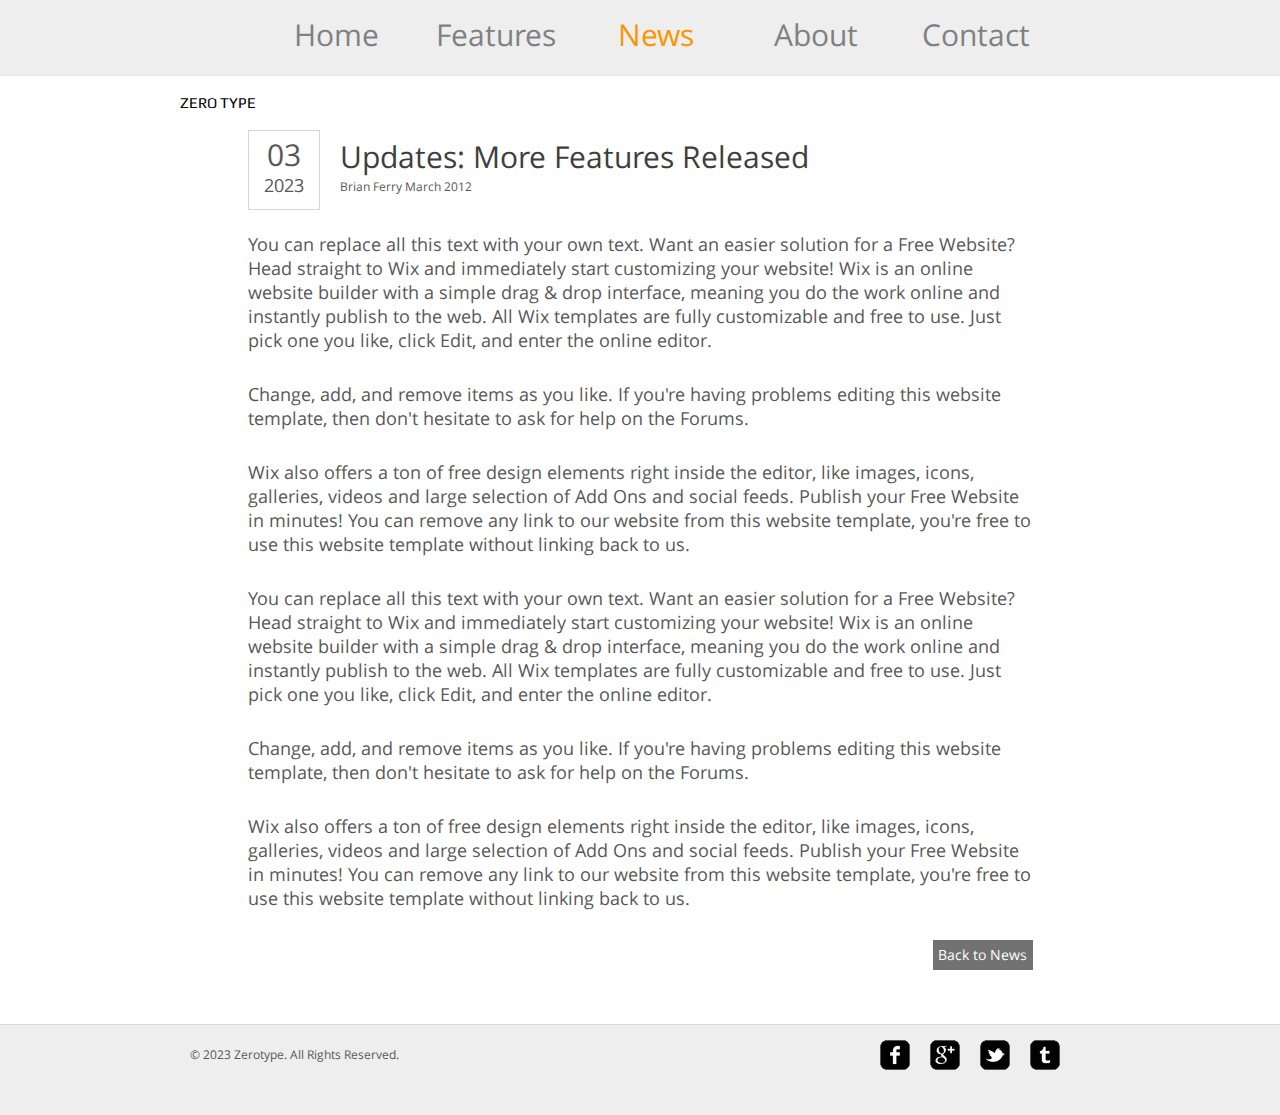
<file: post.html>
<!DOCTYPE HTML>
<!-- Website template by freewebsitetemplates.com -->
<html>
<head>
	<meta charset="UTF-8">
	<title>News title - Zerotype Website Template</title>
	<link rel="stylesheet" href="css/style.css" type="text/css">
</head>
<body>
	<div id="header">
		<div>
			<div class="logo">
				<a href="index.html">Zero Type</a>
			</div>
			<ul id="navigation">
				<li>
					<a href="index.html">Home</a>
				</li>
				<li>
					<a href="features.html">Features</a>
				</li>
				<li class="active">
					<a href="news.html">News</a>
				</li>
				<li>
					<a href="about.html">About</a>
				</li>
				<li>
					<a href="contact.html">Contact</a>
				</li>
			</ul>
		</div>
	</div>
	<div id="contents">
		<div class="post">
			<div class="date">
				<p>
					<span>03</span>
					2023
				</p>
			</div>
			<h1>Updates: More Features Released <span class="author">Brian Ferry March 2012</span></h1>
			<p>
				You can replace all this text with your own text. Want an easier solution for a Free Website? Head straight to Wix and immediately start customizing your website! Wix is an online website builder with a simple drag & drop interface, meaning you do the work online and instantly publish to the web. All Wix templates are fully customizable and free to use. Just pick one you like, click Edit, and enter the online editor.
			</p>
			<p>
				Change, add, and remove items as you like. If you're having problems editing this website template, then don't hesitate to ask for help on the Forums.
			</p>
			<p>
				Wix also offers a ton of free design elements right inside the editor, like images, icons, galleries, videos and large selection of Add Ons and social feeds. Publish your Free Website in minutes! You can remove any link to our website from this website template, you're free to use this website template without linking back to us.
			</p>
			<p>
				You can replace all this text with your own text. Want an easier solution for a Free Website? Head straight to Wix and immediately start customizing your website! Wix is an online website builder with a simple drag & drop interface, meaning you do the work online and instantly publish to the web. All Wix templates are fully customizable and free to use. Just pick one you like, click Edit, and enter the online editor.
			</p>
			<p>
				Change, add, and remove items as you like. If you're having problems editing this website template, then don't hesitate to ask for help on the Forums.
			</p>
			<p>
				Wix also offers a ton of free design elements right inside the editor, like images, icons, galleries, videos and large selection of Add Ons and social feeds. Publish your Free Website in minutes! You can remove any link to our website from this website template, you're free to use this website template without linking back to us.
			</p>
			<span><a href="post.html" class="more">Back to News</a></span>
		</div>
	</div>
	<div id="footer">
		<div class="clearfix">
			<div id="connect">
				<a href="http://freewebsitetemplates.com/go/facebook/" target="_blank" class="facebook"></a><a href="http://freewebsitetemplates.com/go/googleplus/" target="_blank" class="googleplus"></a><a href="http://freewebsitetemplates.com/go/twitter/" target="_blank" class="twitter"></a><a href="http://www.freewebsitetemplates.com/misc/contact/" target="_blank" class="tumbler"></a>
			</div>
			<p>
				© 2023 Zerotype. All Rights Reserved.
			</p>
		</div>
	</div>
</body>
</html>
</file>
<file: css/style.css>
/* Website template by freewebsitetemplates.com */
@font-face {
	font-family: 'OpenSans';
	src: url('../fonts/OpenSans-Regular.eot');
	src: local('☺'), url('../fonts/OpenSans-Regular.woff') format('woff'), url('../fonts/OpenSans-Regular.ttf') format('truetype'), url('../fonts/OpenSans-Regular.svg') format('svg');
	font-weight: normal;
	font-style: normal;
}
@font-face {
	font-family: 'Play';
	src: url('../fonts/Play-Regular.eot');
	src: local('☺'), url('../fonts/Play-Regular.woff') format('woff'), url('../fonts/Play-Regular.ttf') format('truetype'), url('../fonts/Play-Regular.svg') format('svg');
	font-weight: normal;
	font-style: normal;
}
body {
	background-color: #fff;
	font-family: 'OpenSans';
	margin: 0;
	
}

img {
	width: auto ;
	max-width: 100% ;
	height: auto ;
}
.clearfix:after, #contents:after {
	clear:both;
	content:"";
	display:block;
	height:1%;
	line-height:0;
	visibility:hidden;
}
.btn {
	background: url(../images/bg-button.png) no-repeat;
	background-position: 0 -70px;
	color: #fff;
	display: inline-block;
	font: 24px/60px 'OpenSans';
	height: 60px;
	width: 230px;
	text-align: center;
	text-decoration: none;
	text-transform: uppercase;
}
.btn:hover {
	background-position: 0 0;
}
/*------------------------------ HEADER ------------------------------*/
#header {
	background-color: #eee;
	border-bottom: 1px solid #e6e6e6;
	padding: 20px 0;
}
#header > div, #footer > div {
	width: 920px;
	margin: 0 auto;
	padding: 0 20px;
}
/** Logo **/
#header .logo {
	float: left;
	margin-right: 0px;
}
#header .logo a {
	background: url(../images/) no-repeat center top;
	color: #000;
	display: block;
	font: 15px/30px 'Play';
	height: 20px;
	width: 76px;
	padding-top: 68px;
	text-decoration: none;
	text-transform: uppercase;
}
/** Navigation **/
#navigation {
	display: inline-block;
	list-style: none;
	line-height: 10px;
	margin: 0;
	padding: 0;
}
#navigation ul {
	display: inline-block;
	list-style: none;
	margin: 0;
	padding: 0;
}
#navigation li {
	float: left;
	width: 160px;
	text-align: center;
}
#navigation li a {
	color: #818181;
	font-size: 30px;
	line-height: 30px;
	text-decoration: none;
}
#navigation li a:hover {
	color: #000;
}
#navigation li.active a {
	color: #f99600;
}
#adbox {
	background: url(../images/bg-adbox.jpg) repeat-x left top;
	height: 380px;
	padding: 60px 0;
}
#adbox > div {
	width: 800px;
	margin: 0 auto;
	padding: 0 80px;
}
#adbox > div img {
	float: right;
	margin-left: 60px;
}
#adbox h1, #adbox h2 {
	color: #2c2c2c;
	font-size: 60px;
	line-height: 60px;
	margin: 0;
	text-transform: uppercase;
}
#adbox h2 {
	font-size: 30px;
	line-height: 36px;
	text-transform: none;
}
#adbox p {
	font-size: 16px;
	line-height: 24px;
	margin: 0;
}
#adbox p span {
	display: block;
	font-size: 12px;
	width: 360px;
	padding: 24px 0;
	text-align: center;
}
#adbox p span b {
	font-weight: normal;
	display: block;
	width: 256px;
}
/*------------------------------ CONTENTS ------------------------------*/
#contents {
	min-height: 510px;
	width: 880px;
	margin: 0 auto;
	padding: 54px 40px;
}
h1 {
	color: #3e3e3e;
	font-size: 30px;
	font-weight: normal;
	line-height: 30px;
	margin: 0 0 30px;
}
h2 {
	color: #2c2c2c;
	font-size: 24px;
	font-weight: bold;
	line-height: 24px;
	margin: 0 0 12px;
}
p {
	color: #585858;
	font-size: 18px;
	line-height: 24px;
	margin: 0 0 30px;
}
p a {
	color: #585858;
}
#tagline h1 {
	margin-left: 20px;
}
#tagline > div {
	float: left;
	width: 400px;
	margin: 0 20px;
}
#contents .features {
	width: 810px;
	margin: 0 auto;
}
.features > div {
	display: inline-block;
	margin: 0 0 30px;
}
.features > div img {
	float: left;
	margin-right: 20px;
	margin-top: 36px;
}
.date {
	float: left;
	height: 78px;
	width: 70px;
	margin-right: 20px;
	border: 1px solid #d5d5d5;
	text-align: center;
}
.date p {
	margin: 12px 0 0;
}
.date p span {
	display: block;
	font-size: 30px;
	margin-bottom: 6px;
}
.author {
	color: #585858;
	display: block;
	font-size: 12px;
}
.more {
	background-color: #727272;
	color: #fff;
	display: inline-block;
	font-size: 14px;
	line-height: 30px;
	width: 100px;
	text-align: center;
	text-decoration: none;
}
.more:hover, .message input[type='submit']:hover {
	background-color: #f99600;
	color: #000;
}
/** main **/
.main {
	float: left;
	background: url(../images/divider.png) repeat-y right top;
	min-height: 100px;
	width: 620px;
	padding-right: 24px;
}
.main h1, .sidebar h1 {
	margin: 0 0 12px;
	position: relative;
	top: -18px;
}
.main h2 span {
	display: block;
	font-size: 12px;
}
/** sidebar **/
.sidebar {
	float: left;
	min-height: 848px;
	width: 216px;
	margin-left: 20px;
}
.sidebar ul, .news {
	list-style: none;
	margin: 0;
	padding: 0;
}
.news li {
	border-top: 1px solid #d5d5d5;
	padding: 24px 30px 0 100px;
	position: relative;
}
.news li .date {
	float: none;
	position: absolute;
	left: 0;
	top: 30px;
}
.news li > p span, .post > span {
	display: block;
	text-align: right;
}
.posts {
	border-top: 1px solid #d5d5d5;
}
.posts li {
	border-bottom: 1px solid #d5d5d5;
	padding: 24px 10px 0;
}
.posts li p {
	font-size: 14px;
}
.posts li .title {
	font-size: 16px;
	font-weight: normal;
	margin: 0 0 12px;
}
.posts li .title a {
	color: #2c2c2c;
	font-size: 16px;
	text-decoration: none;
}
.post {
	width: 785px;
	margin: 0 auto;
}
.post h1 {
	padding-top: 12px;
}
#about {
	width: 740px;
	margin: 0 auto;
}
#about h1, .section h1 {
	border-bottom: 1px solid #e0e0e0;
	padding-bottom: 12px;
}
.section {
	float: left;
	width: 390px;
	margin-right: 50px;
}
.section h1 {
	margin-bottom: 18px;
}
.message input[type='text'], .message textarea {
	color: #aeaeae;
	font-size: 13px;
	height: 33px;
	line-height: 33px;
	width: 380px;
	border: 1px solid #d5d5d5;
	margin: 0 0 6px;
	padding: 0 4px;
}
.message textarea {
	height: 175px;
	overflow: auto;
	resize: none;
}
.message input[type='submit'] {
	float: right;
	background-color: #818181;
	color: #d5d5d5;
	cursor: pointer;
	font: 13px/30px Arial, Helvetica, sans-serif;
	height: 30px;
	border: 0;
	margin: 0;
	padding: 0 10px;
}
.contact {
	background-color: #f8f8f8;
	width: 270px;
	padding: 124px 60px;
	text-align: center;
}
.contact p span {
	color: #2c2c2c;
	display: block;
	font-size: 30px;
	line-height: 36px;
	padding: 18px 0;
}
/*------------------------------ FOOTER ------------------------------*/
#footer {
	background-color: #eee;
	border-top: 1px solid #d8d8d8;
	padding: 15px 0;
	
}
#footer p {
	font-size: 12px;
	line-height: 30px;
	padding-left: 10px;
	
}
#connect {
	float: right;
	display: inline-block;
	margin-right: 30px;
}
#connect a {
	background: url(../images/icons.png) no-repeat;
	display: inline-block;
	height: 30px;
	width: 30px;
	margin: 0 10px;
}
#connect a.googleplus {
	background-position: 0 -40px;
}
#connect a.twitter {
	background-position: 0 -80px;
}
#connect a.tumbler {
	background-position: 0 -120px;
}
#connect a.facebook:hover {
	background-position: -40px 0;
}
#connect a.googleplus:hover {
	background-position: -40px -40px;
}
#connect a.twitter:hover {
	background-position: -40px -80px;
}
#connect a.tumbler:hover {
	background-position: -40px -120px;
}

{
    -webkit-box-sizing: border-box;
    -moz-box-sizing: border-box;
    box-sizing: border-box;
}

.buttons {
    margin: 10%;
    text-align: center;
}

.btn-hover {
    width: 100px;
    font-size: 16px;
    font-weight: 600;
    color: #fff;
    cursor: pointer;
    margin: 20px;
    height: 55px;
    text-align:center;
    border: none;
    background-size: 300% 100%;

    border-radius: 50px;
    moz-transition: all .4s ease-in-out;
    -o-transition: all .4s ease-in-out;
    -webkit-transition: all .4s ease-in-out;
    transition: all .4s ease-in-out;
}

.btn-hover:hover {
    background-position: 100% 0;
    moz-transition: all .4s ease-in-out;
    -o-transition: all .4s ease-in-out;
    -webkit-transition: all .4s ease-in-out;
    transition: all .4s ease-in-out;
}

.btn-hover:focus {
    outline: none;
}

.btn-hover.color-1 {
    background-image: linear-gradient(to right, #25aae1, #40e495, #30dd8a, #2bb673);
    box-shadow: 0 4px 15px 0 rgba(49, 196, 190, 0.75);
}
.btn-hover.color-2 {
    background-image: linear-gradient(to right, #f5ce62, #e43603, #fa7199, #e85a19);
    box-shadow: 0 4px 15px 0 rgba(229, 66, 10, 0.75);
}
.btn-hover.color-3 {
    background-image: linear-gradient(to right, #667eea, #764ba2, #6B8DD6, #8E37D7);
    box-shadow: 0 4px 15px 0 rgba(116, 79, 168, 0.75);
}
.btn-hover.color-4 {
    background-image: linear-gradient(to right, #fc6076, #ff9a44, #ef9d43, #e75516);
    box-shadow: 0 4px 15px 0 rgba(252, 104, 110, 0.75);
}
.btn-hover.color-5 {
    background-image: linear-gradient(to right, #0ba360, #3cba92, #30dd8a, #2bb673);
    box-shadow: 0 4px 15px 0 rgba(23, 168, 108, 0.75);
}
.btn-hover.color-6 {
    background-image: linear-gradient(to right, #009245, #FCEE21, #00A8C5, #D9E021);
    box-shadow: 0 4px 15px 0 rgba(83, 176, 57, 0.75);
}
.btn-hover.color-7 {
    background-image: linear-gradient(to right, #6253e1, #852D91, #A3A1FF, #F24645);
    box-shadow: 0 4px 15px 0 rgba(126, 52, 161, 0.75);
}
.btn-hover.color-8 {
    background-image: linear-gradient(to right, #29323c, #485563, #2b5876, #4e4376);
    box-shadow: 0 4px 15px 0 rgba(45, 54, 65, 0.75);
}
.btn-hover.color-9 {
    background-image: linear-gradient(to right, #25aae1, #4481eb, #04befe, #3f86ed);
    box-shadow: 0 4px 15px 0 rgba(65, 132, 234, 0.75);
}
.btn-hover.color-10 {
        background-image: linear-gradient(to right, #ed6ea0, #ec8c69, #f7186a , #FBB03B);
    box-shadow: 0 4px 15px 0 rgba(236, 116, 149, 0.75);
}
.btn-hover.color-11 {
       background-image: linear-gradient(to right, #eb3941, #f15e64, #e14e53, #e2373f);  box-shadow: 0 5px 15px rgba(242, 97, 103, .4);
}






Resources
</file>
